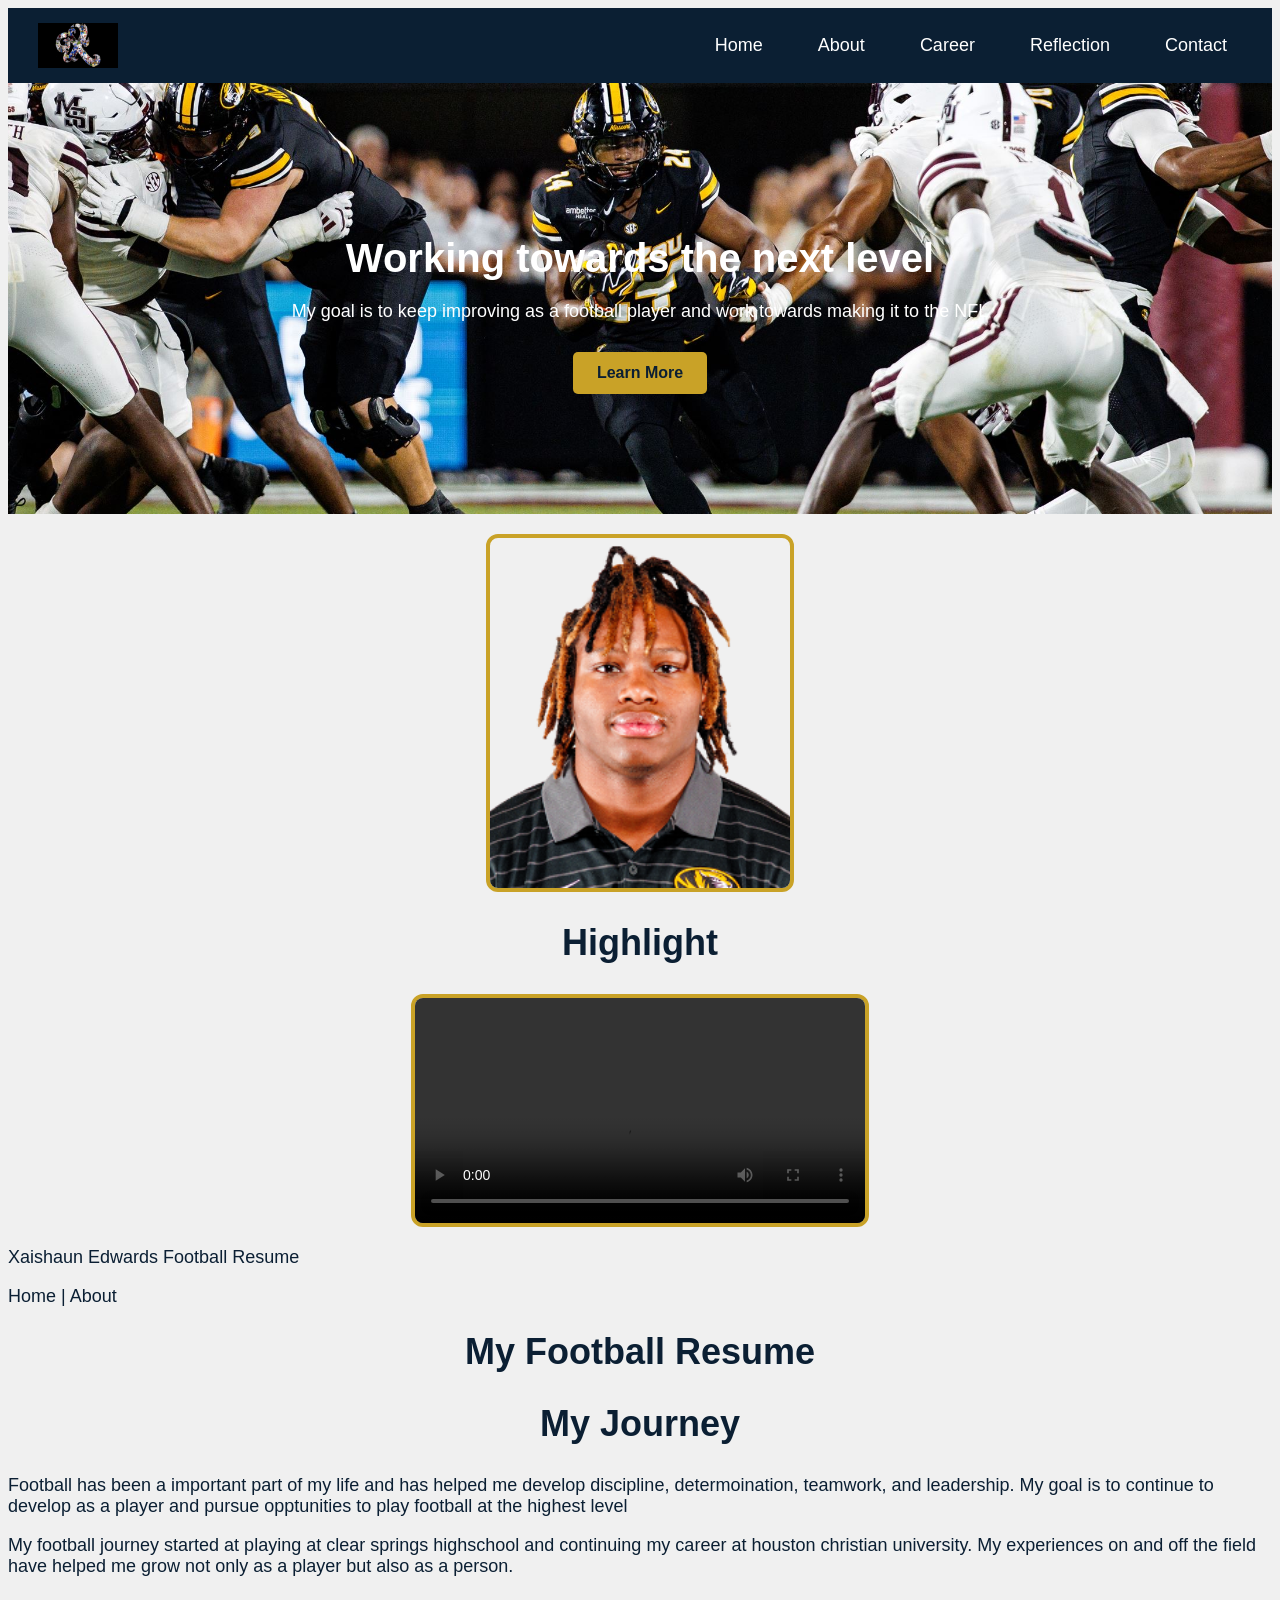
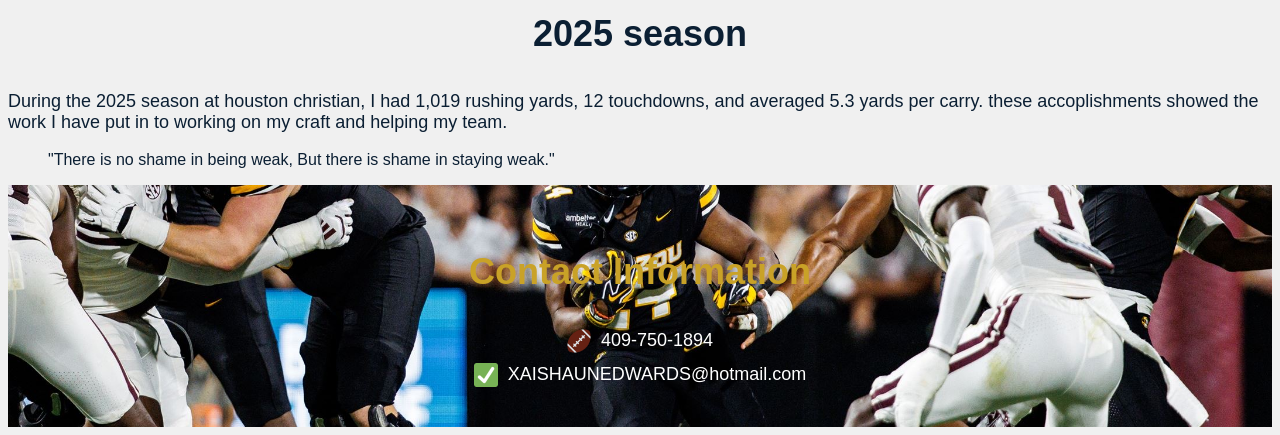
<file: webdevlopment/Index.html>
<!DOCTYPE html>
<!--
    Name: Xaishaun Edwards
    Date: 9/9/2026
    Course: Web design development
    Description: Boilerplate template
-->
<html lang="en">

<head>
    <!-- this defines the character encoding for the page-->
    <meta charset="UTF-8">

    <!-- this makes the page responsive -->
    <meta name="viewport" content="width=device-width, initial-scale=1.0">

    <!--this will be the title-->
    <title>Xaishaun Edwards</title>

    <!--Link to the CSS file-->
    <link rel="stylesheet" href="style.css">
    <link rel="stylesheet" href="nav.css">

    <link rel="shortcut icon" type="image/x-icon" href="favicon.ico">
</head>

<body>

    <!-- this is my header -->
    <header class="site-header">
        <img src="logo.jpeg" alt="Resume Logo" class="logo">
    <nav>
        <ul class="nav-menu">
            <li><a href="Index.html">Home</a></li>
            <li><a href="About.html">About</a></li>
            <li><a href="Career.html">Career</a></li>
            <li><a href="Reflection.html">Reflection</a></li>
            <li><a href="Contact.html">Contact</a></li>
        </ul>
    </nav>
        <!-- this is where ill put my logo-->
    </header>



    <section class="hero">
    <h1>Working towards the next level</h1>
    <p>My goal is to keep improving as a football player and work towards making it to the NFL</p>
    <a href="About.html" class="hero-button">Learn More</a>

    </section>
    
        <section class="headshot-section">
        <img
            src="headshot.png"
            alt="headshot of Xaishaun Edwards"
            class="headshot"
        >
    </section>

    <section class="video-section">
        <h2>Highlight</h2>

        <video class="resume-video" controls>
            <source src="resume video.mp4" type="video/mp4">

        </video>
    </section>

    <!-- this is my header -->
    <header>
        <p>Xaishaun Edwards Football Resume</p>
        <p>Home | About</p>
        <!-- this is where ill put my logo-->
    </header>

    <!-- this is the main body -->
    <h1>My Football Resume</h1>

    <!-- introduction -->
    <h2>My Journey</h2>

    <p>
        Football has been a important part of my life and has helped me develop 
        discipline, determoination, teamwork, and leadership. My goal is to continue to develop 
        as a player and pursue opptunities to play football at the highest level
    </p>

    <p> 
        My football journey started at playing at clear springs highschool and continuing my career
        at houston christian university. My experiences on and off the field
        have helped me grow not only as a player but also as a person.
    </p>

    <!-- Football stats-->
    <h3>2025 season</h3>

    <p>
        During the 2025 season at houston christian, I had 1,019 rushing yards, 12 touchdowns,
        and averaged 5.3 yards per carry. these accoplishments showed the work I have put in
        to working on my craft and helping my team.
    </p>

    <!-- this is a quote that I like -->
    <blockquote>
        "There is no shame in being weak, But there is shame in staying weak."
    </blockquote>

    <!--this is my footer-->
    <footer class="footer">
        <h3> Contact Information</h3>
        <p>
            <img src="fb.ico" alt="Football">
            409-750-1894

        </p>

        <p>
            <img src="checkmark.ico" alt="Email icon">
            XAISHAUNEDWARDS@hotmail.com
        </p>
    </footer>

    
</body>

</html>
</file>
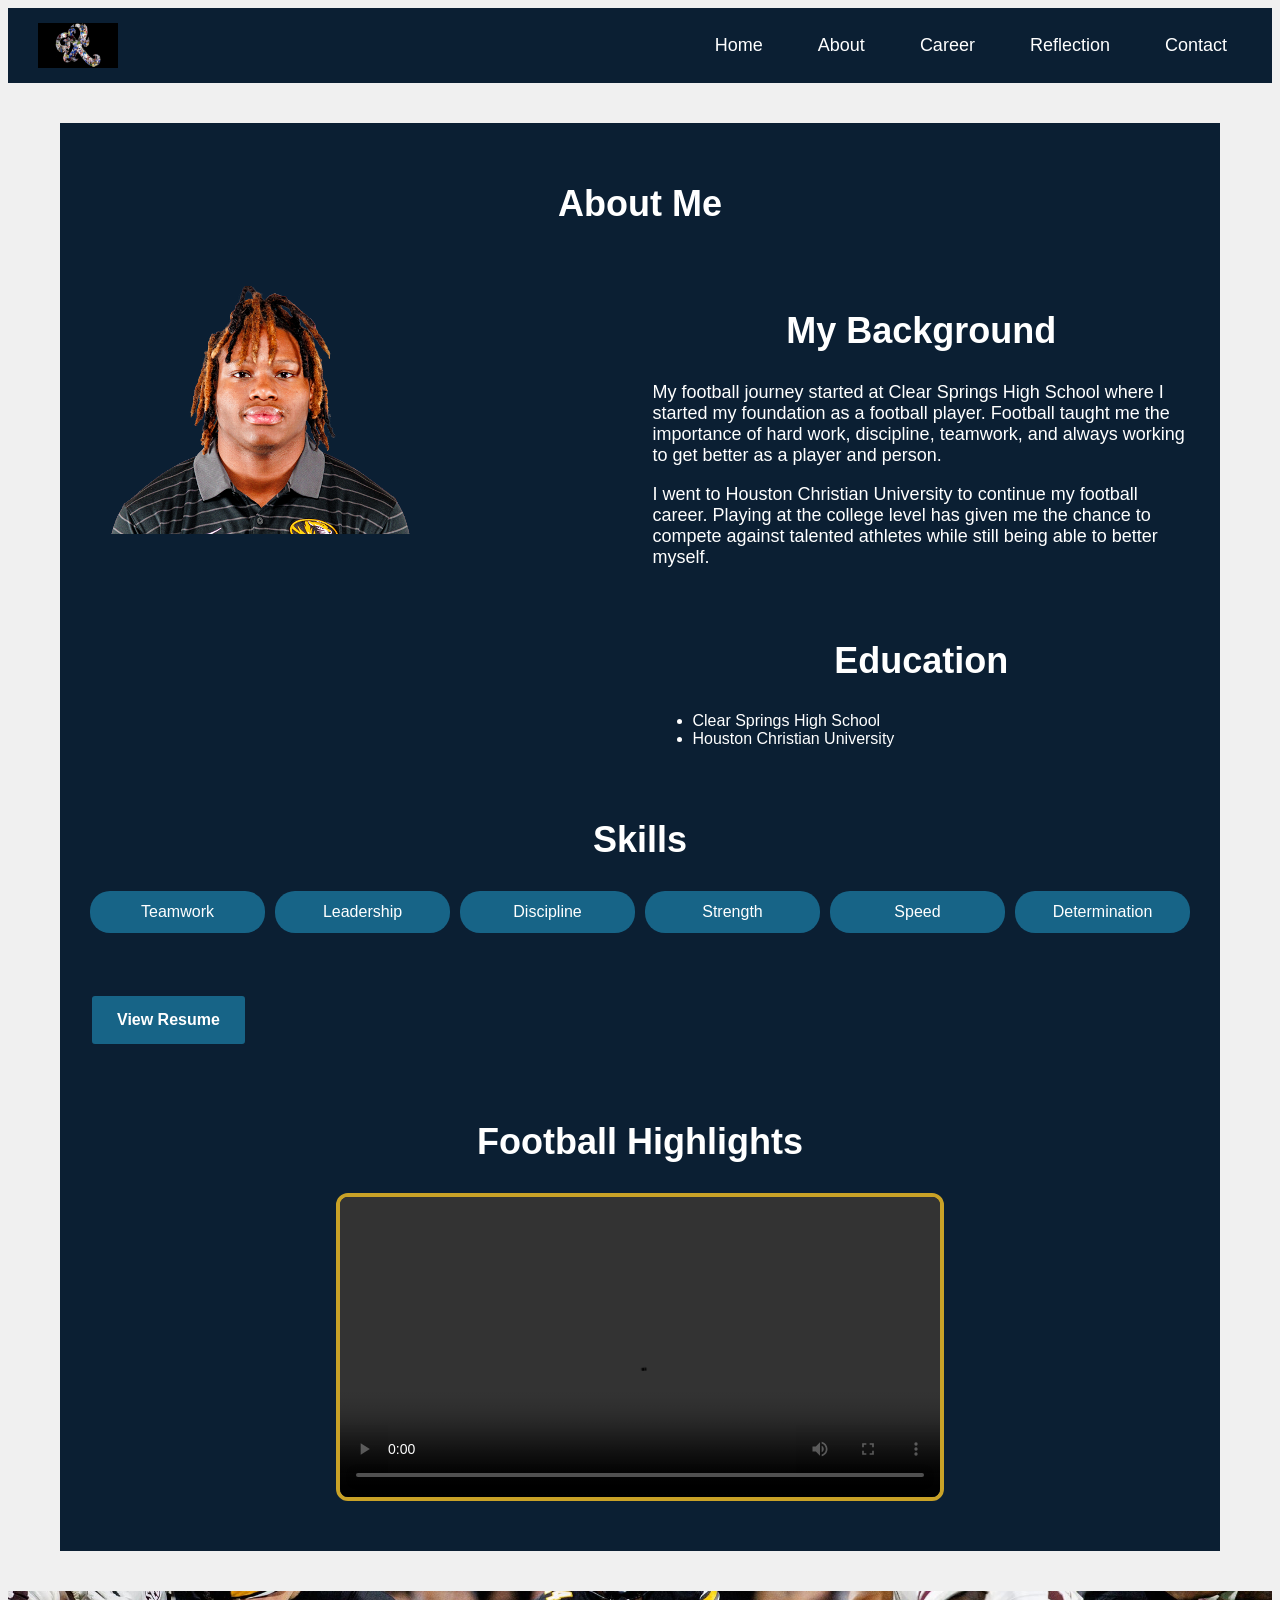
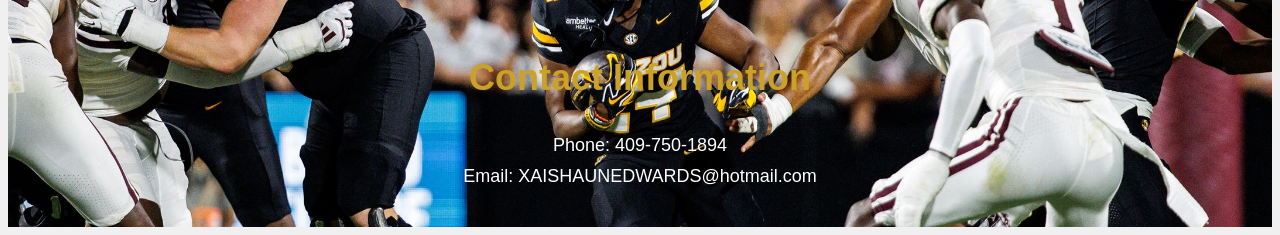
<file: webdevlopment/About.html>
<!DOCTYPE html>
<html lang="en">

<head>
    <meta charset="UTF-8">
    <meta name="viewport" content="width=device-width, initial-scale=1.0">

    <title>About | Xaishaun Edwards</title>

    <link rel="stylesheet" href="style.css">
    <link rel="stylesheet" href="nav.css">
    <link rel="icon" href="favicon.ico">
</head>

<body>

  
    <header class="site-header">
        <img src="logo.jpeg" alt="Resume Logo" class="logo">

        <nav>
            <ul class="nav-menu">
                <li><a href="Index.html">Home</a></li>
                <li><a href="About.html">About</a></li>
                <li><a href="Career.html">Career</a></li>
                <li><a href="Reflection.html">Reflection</a></li>
                <li><a href="Contact.html">Contact</a></li>
            </ul>
        </nav>
    </header>


    <main class="about-grid">

        <section class="about-heading">
            <h1>About Me</h1>
        </section>

        <section class="about-headshot">
            <img src="headshot.png"
                 alt="Xaishaun Edwards headshot">
        </section>

        <section class="about-paragraph">
            <h2>My Background</h2>

            <p>
                My football journey started at Clear Springs High School
                where I started my foundation as a football player.
                Football taught me the importance of hard work,
                discipline, teamwork, and always working to get better
                as a player and person.
            </p>

            <p>
                I went to Houston Christian University to continue my
                football career. Playing at the college level has given
                me the chance to compete against talented athletes
                while still being able to better myself.
            </p>
        </section>

        <section class="about-education">
            <h2>Education</h2>

            <ul>
                <li>Clear Springs High School</li>
                <li>Houston Christian University</li>
            </ul>
        </section>

        <section class="about-skills">
            <h2>Skills</h2>

            <ul>
                <li>Teamwork</li>
                <li>Leadership</li>
                <li>Discipline</li>
                <li>Strength</li>
                <li>Speed</li>
                <li>Determination</li>
            </ul>
        </section>

        <section class="about-resume">
            <a href="resume.pdf" class="resume-link">
                View Resume
            </a>
        </section>

        <section class="about-video">
            <h2>Football Highlights</h2>

            <video controls class="resume-video">
                <source src="resume video.mp4" type="video/mp4">
                Your browser does not support this video.
            </video>
        </section>

    </main>

  
    <footer class="footer">
        <h3>Contact Information</h3>
        <p>Phone: 409-750-1894</p>
        <p>Email: XAISHAUNEDWARDS@hotmail.com</p>
    </footer>

</body>
</html>
</file>
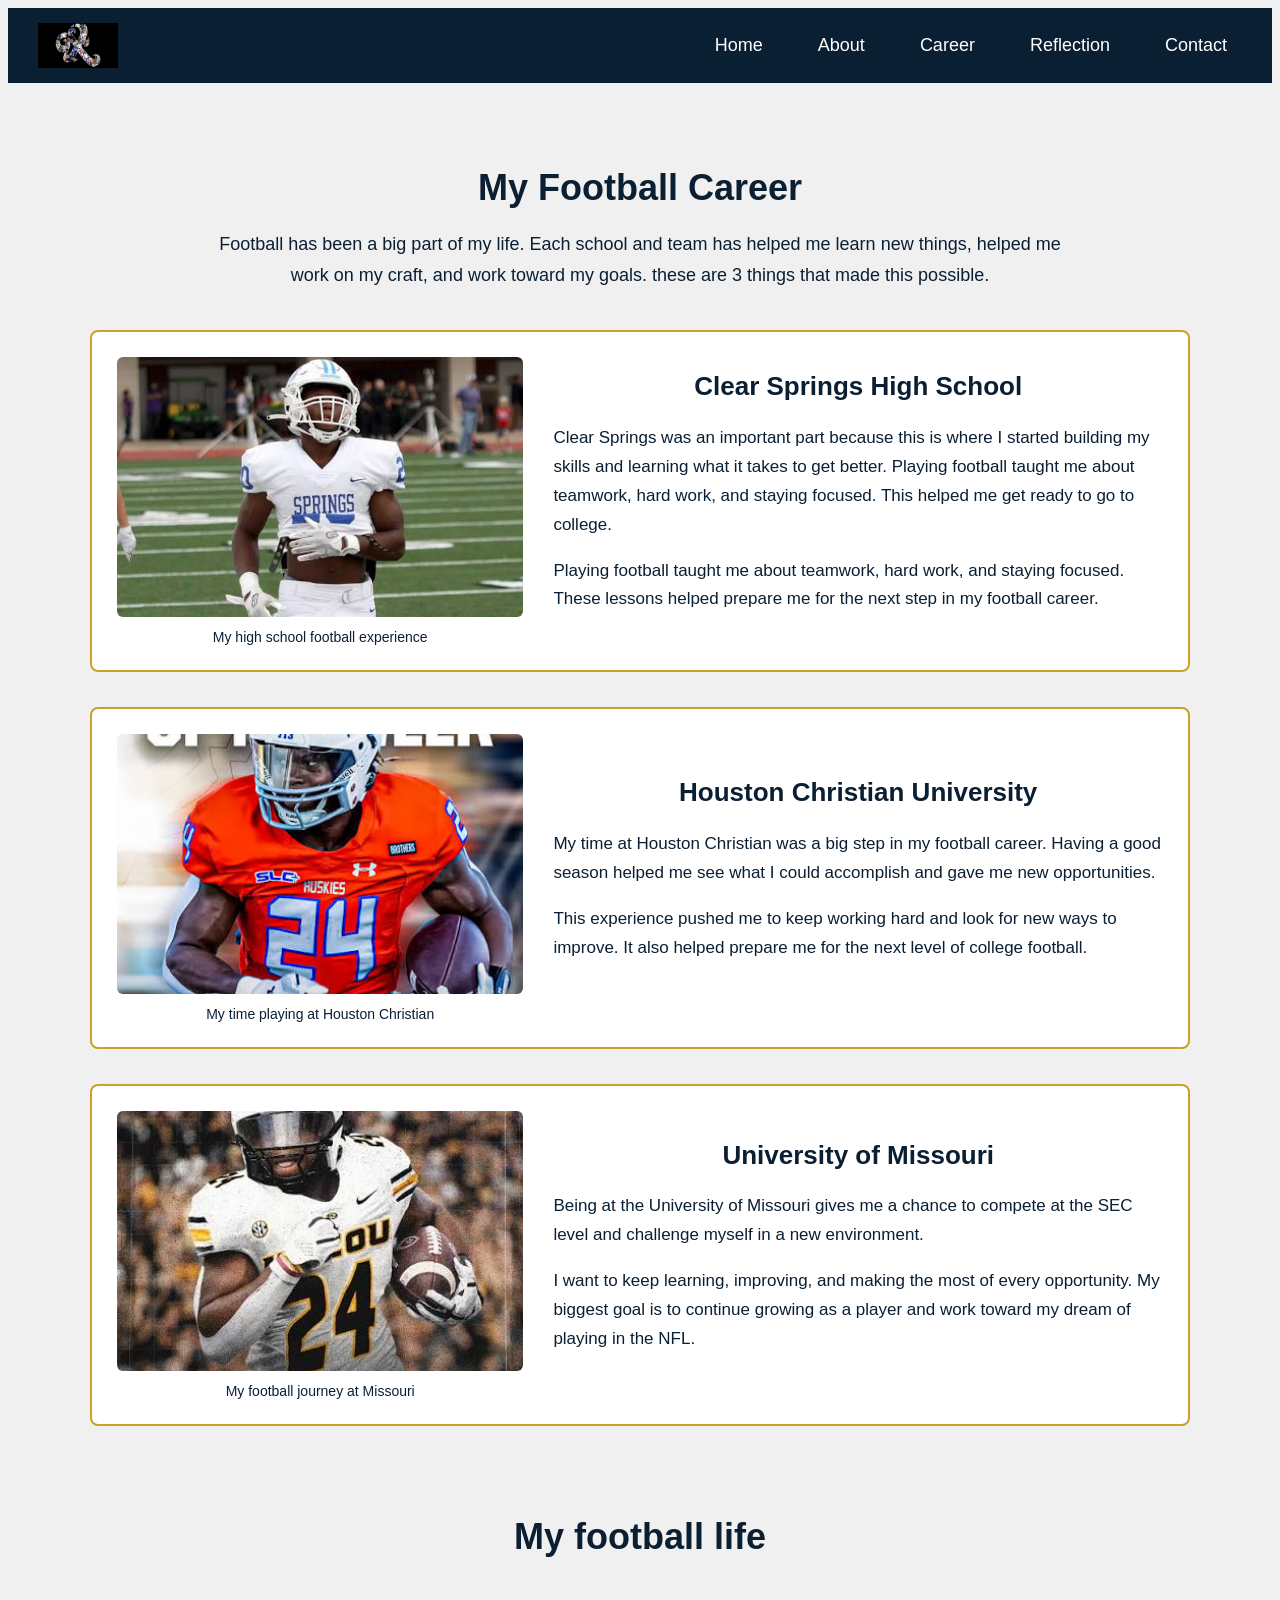
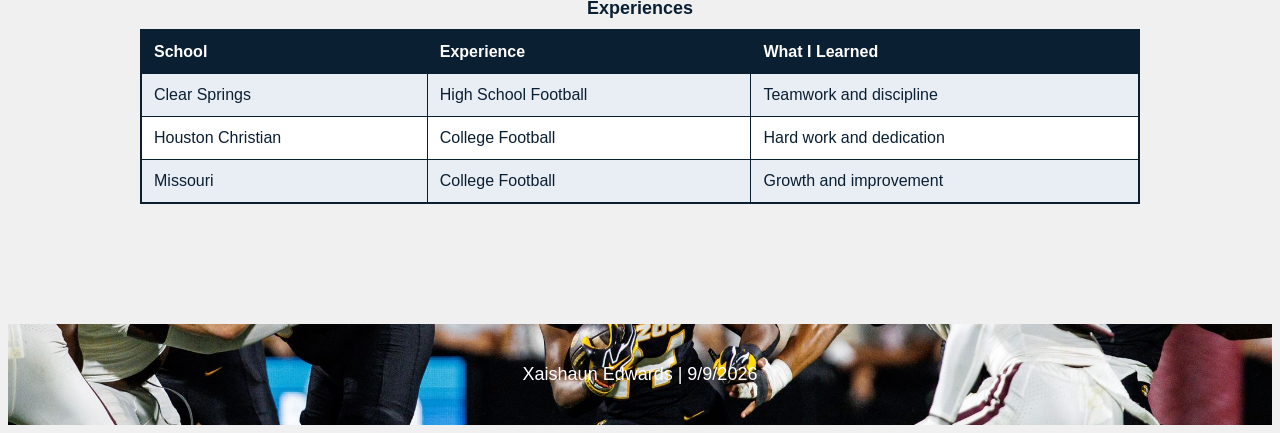
<file: webdevlopment/Career.html>
<!DOCTYPE html>
<!--
    Name: Xaishaun Edwards
    Date: 9/9/2026
    Course: Web design development
    Description: Boilerplate template
-->
<html lang="en">

<head>
    <meta charset="UTF-8">
    <meta name="viewport" content="width=device-width, initial-scale=1.0">

    <title>My Football Career</title>

    <link rel="stylesheet" href="style.css">
    <link rel="stylesheet" href="nav.css">
</head>

<body>

    <header class="site-header">

        <img src="logo.jpeg" alt="Resume Logo" class="logo">

        <nav>
            <div class="hamburger">☰</div>

            <ul class="nav-menu">
                <li><a href="Index.html">Home</a></li>
                <li><a href="About.html">About</a></li>

                <li class="dropdown">
                    <a href="career.html">Career</a>

                    <ul class="dropdown-menu">
                        <li><a href="#clearsprings">Clear Springs</a></li>
                        <li><a href="#houston">Houston Christian</a></li>
                        <li><a href="#missouri">Missouri</a></li>
                    </ul>
                </li>

                <li><a href="Reflection.html">Reflection</a></li>
                <li><a href="Contact.html">Contact</a></li>
            </ul>
        </nav>

    </header>

    <main class="career-content">

        <h1>My Football Career</h1>

        <p class="career-intro">
            Football has been a big part of my life. 
            Each school and team has helped me learn new things, helped me work on my craft, and work toward my goals. 
            these are 3 things that made this possible.


        </p>

        <section class="career-card" id="clearsprings">

            <figure>
                <img src="clearsprings.jpg" alt="Football at Clear Springs High School">
                <figcaption>My high school football experience</figcaption>
            </figure>

            <div class="career-text">

                <h2>Clear Springs High School</h2>

                <p>
                    Clear Springs was an important part because this is where I started building my skills and learning what it takes to get better.
                    Playing football taught me about teamwork, hard work, and staying focused. This helped me get ready to go to college.
                </p>

                <p>
                    Playing football taught me about teamwork, hard work, and staying focused. These lessons helped prepare me
                    for the next step in my football career.
                </p>

            </div>

        </section>

        <section class="career-card" id="houston">

            <figure>
                <img src="houstonchristian.jpg" alt="Football experience at Houston Christian University">
                <figcaption>My time playing at Houston Christian</figcaption>
            </figure>

            <div class="career-text">

                <h2>Houston Christian University</h2>

                <p>
                    My time at Houston Christian was a big step in my football career. Having a good season helped me see
                    what I could accomplish and gave me new opportunities.
                </p>

                <p>
                    This experience pushed me to keep working hard and look for new ways to improve. It also helped prepare
                    me for the next level of college football.
                </p>

            </div>

        </section>

        <section class="career-card" id="missouri">

            <figure>
                <img src="missouri.jpg" alt="Football experience at the University of Missouri">
                <figcaption>My football journey at Missouri</figcaption>
            </figure>

            <div class="career-text">

                <h2>University of Missouri</h2>

                <p>
                    Being at the University of Missouri gives me a chance to compete at the SEC level and challenge myself in
                    a new environment.
                </p>

                <p>
                    I want to keep learning, improving, and making the most of every opportunity. My biggest goal is to
                    continue growing as a player and work toward my dream
                    of playing in the NFL.
                </p>

            </div>

        </section>

<section class="career-table">
    <h2>My football life</h2>

    <table>
        <caption>Experiences</caption>

        <thead>
            <tr>
                <th scope="col">School</th>
                <th scope="col">Experience</th>
                <th scope="col">What I Learned</th>
            </tr>
        </thead>

        <tbody>
            <tr>
                <td>Clear Springs</td>
                <td>High School Football</td>
                <td>Teamwork and discipline</td>
            </tr>

            <tr>
                <td>Houston Christian</td>
                <td>College Football</td>
                <td>Hard work and dedication</td>
            </tr>

            <tr>
                <td>Missouri</td>
                <td>College Football</td>
                <td>Growth and improvement</td>
            </tr>
        </tbody>
    </table>
</section>

    </main>

    <footer class="footer">
        <p>Xaishaun Edwards | 9/9/2026</p>
    </footer>

</body>
</html>
</file>
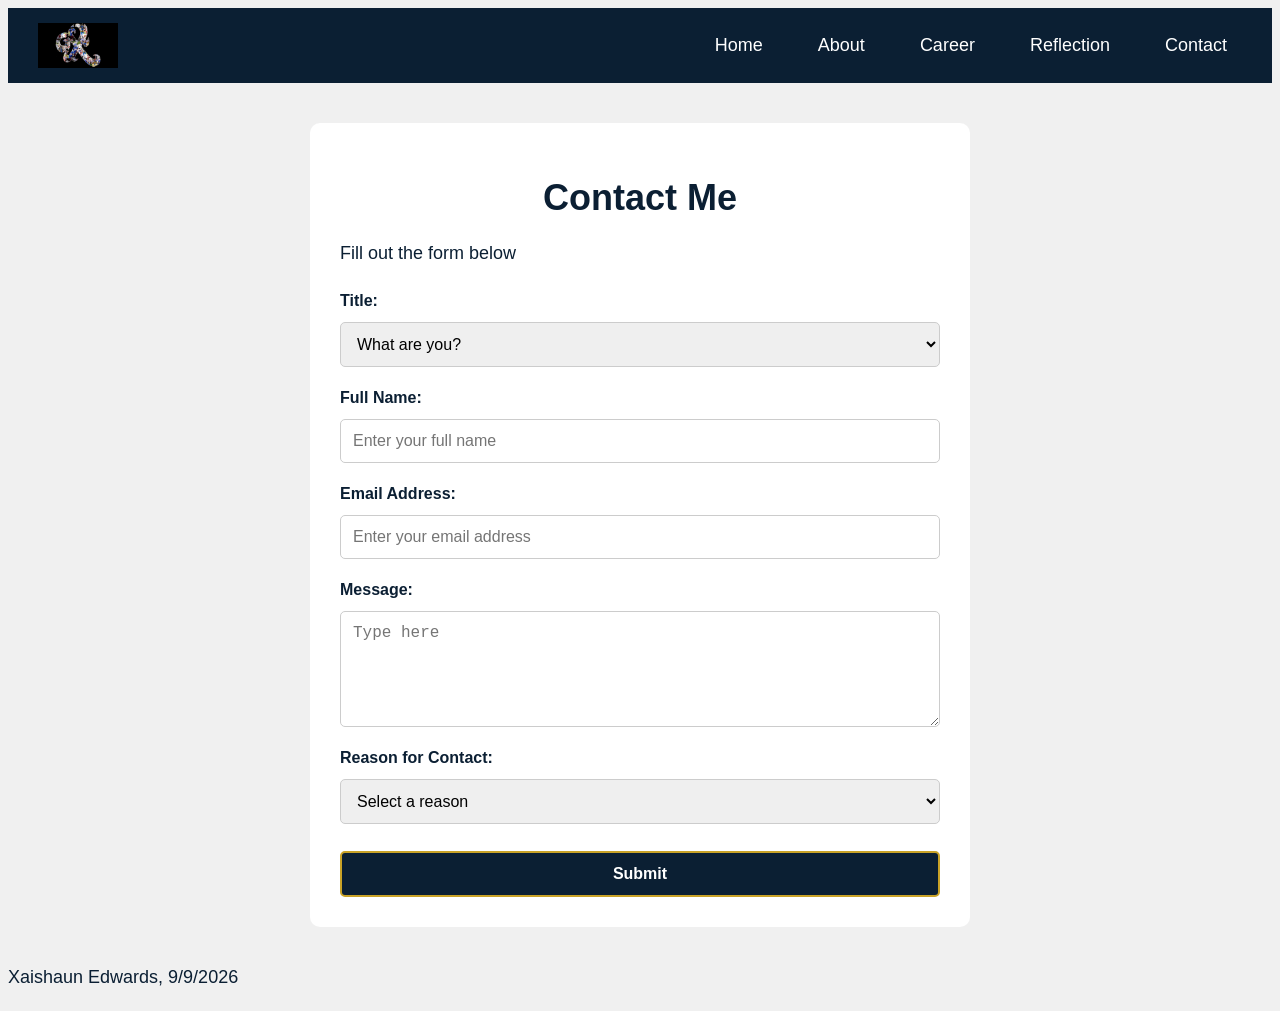
<file: webdevlopment/Contact.html>
<!DOCTYPE html>
<!--
    Name: Xaishaun Edwards
    Date: 9/9/2026
    Course: Web design development
    Description: Boilerplate template
-->
<html lang="en">

<head>
    <!-- this defines the character encoding for the page-->
    <meta charset="UTF-8">

    <!-- this makes the page responsive -->
    <meta name="viewport" content="width=device-width, initial-scale=1.0">

    <!--this will be the title-->
    <title>Xaishaun's Starter template</title>

    <!--Link to the CSS file-->
    <link rel="stylesheet" href="style.css">
    <link rel="stylesheet" href="nav.css">
</head>

<body>

    <!-- this is my header -->
    <header class="site-header">
        <img src="logo.jpeg" alt="Resume Logo" class="logo">
    <nav>
        <ul class="nav-menu">
            <li><a href="Index.html">Home</a></li>
            <li><a href="About.html">About</a></li>
            <li><a href="Career.html">Career</a></li>
            <li><a href="Reflection.html">Reflection</a></li>
            <li><a href="Contact.html">Contact</a></li>
        </ul>
    </nav>
        <!-- this is where ill put my logo-->
    </header>

  

<main class="contact-container">

    <h1>Contact Me</h1>
    <p>Fill out the form below</p>

    <form class="contact-form">

        
        <label for="title">Title:</label>
        <select id="title" name="title" required>
            <option value="" disabled selected>What are you?</option>
            <option value="Mr.">Mr.</option>
            <option value="Ms.">Ms.</option>
            <option value="Mrs.">Mrs.</option>
            <option value="Dr.">Dr.</option>
            <option value="Other">Other</option>
        </select>

        
        <label for="fullname">Full Name:</label>
        <input type="text" id="fullname" name="fullname"
               placeholder="Enter your full name" required>

      
        <label for="email">Email Address:</label>
        <input type="email" id="email" name="email"
               placeholder="Enter your email address" required>

        
        <label for="message">Message:</label>
        <textarea id="message" name="message"
                  placeholder="Type here"
                  rows="5" required></textarea>

        
        <label for="reason">Reason for Contact:</label>
        <select id="reason" name="reason" required>
            <option value="" disabled selected>Select a reason</option>
            <option value="Football">Football</option>
            <option value="Recruiting">Recruiting</option>
            <option value="General Question">Questions</option>
            <option value="Other">Other</option>
        </select>

        
        <button type="submit">Submit</button>

    </form>

</main>


    <!--this is my footer-->
    <footer>
        <p>Xaishaun Edwards, 9/9/2026</p>
    </footer>

</body>

</html>
</file>
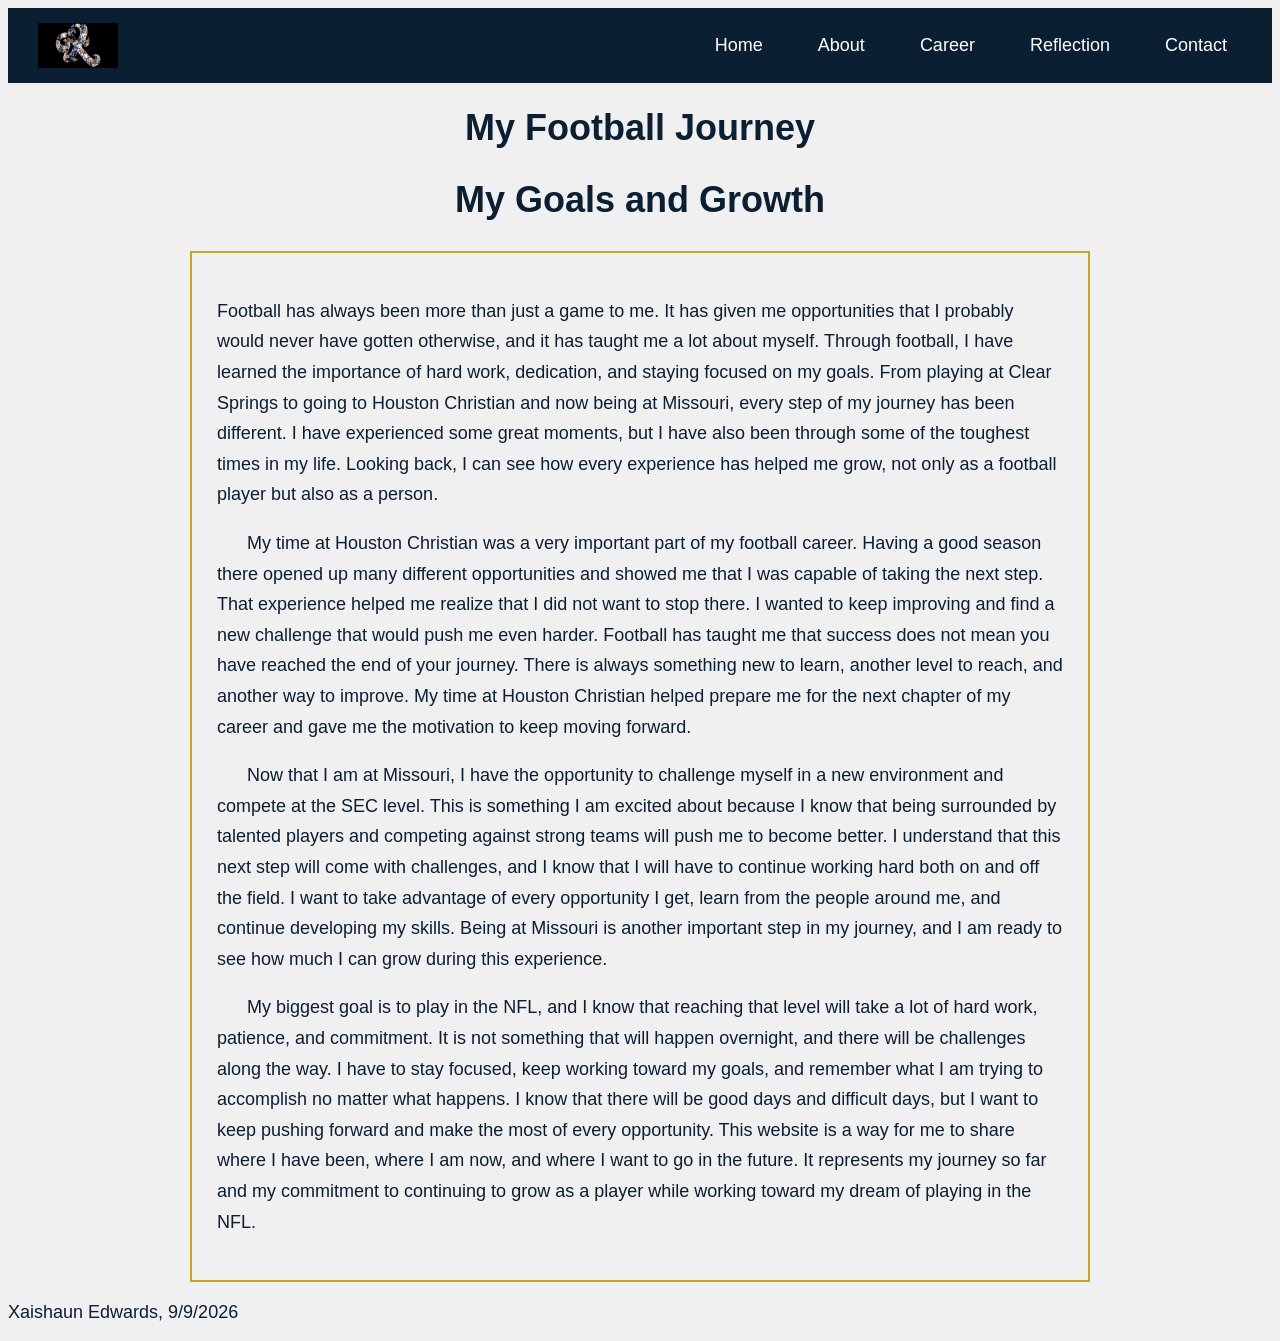
<file: webdevlopment/Edwardstemplate.html>
<!DOCTYPE html>
<!--
    Name: Xaishaun Edwards
    Date: 9/9/2026
    Course: Web design development
    Description: Boilerplate template
-->
<html lang="en">

<head>
    <!-- this defines the character encoding for the page-->
    <meta charset="UTF-8">

    <!-- this makes the page responsive -->
    <meta name="viewport" content="width=device-width, initial-scale=1.0">

    <!--this will be the title-->
    <title>Xaishaun's Starter template</title>

    <!--Link to the CSS file-->
    <link rel="stylesheet" href="style.css">
    <link rel="stylesheet" href="nav.css">
</head>

<body>

    <!-- this is my header -->
    <header class="site-header">
        <img src="logo.jpeg" alt="Resume Logo" class="logo">
    <nav>
        <div class="hamburger">☰</div>
        <ul class="nav-menu">
            <li><a href="Index.html">Home</a></li>
            <li><a href="About.html">About</a></li>
            <li><a href="Career.html">Career</a></li>
            <li><a href="Reflection.html">Reflection</a></li>
            <li><a href="Contact.html">Contact</a></li>
        </ul>
    </nav>
        <!-- this is where ill put my logo-->
    </header>

    <!-- Main Content: reflection paragraphs -->
  <main class="reflection-content">
    <h1>My Football Journey</h1>

    <h2>My Goals and Growth</h2>

    <div class="reflection-box">
      <p class="first-paragraph">
        Football has always been more than just a game to me. 
        It has given me opportunities that I probably would never have gotten otherwise, and it has taught me a lot about myself. 
        Through football, I have learned the importance of hard work, dedication, and staying focused on my goals. 
        From playing at Clear Springs to going to Houston Christian and now being at Missouri, every step of my journey has been different. 
        I have experienced some great moments, but I have also been through some of the toughest times in my life. 
        Looking back, I can see how every experience has helped me grow, not only as a football player but also as a person.
      </p>

      <p>
        My time at Houston Christian was a very important part of my football career.
        Having a good season there opened up many different opportunities and showed me that I was capable of taking the next step. 
        That experience helped me realize that I did not want to stop there. I wanted to keep improving and find a new challenge that would push me even harder. 
        Football has taught me that success does not mean you have reached the end of your journey. 
        There is always something new to learn, another level to reach, and another way to improve. 
        My time at Houston Christian helped prepare me for the next chapter of my career and gave me the motivation to keep moving forward.
      </p>

      <p>
       Now that I am at Missouri, I have the opportunity to challenge myself in a new environment and compete at the SEC level. 
       This is something I am excited about because I know that being surrounded by talented players and competing against strong teams will push me to become better. 
       I understand that this next step will come with challenges, and I know that I will have to continue working hard both on and off the field. 
       I want to take advantage of every opportunity I get, learn from the people around me, and continue developing my skills. 
       Being at Missouri is another important step in my journey, and I am ready to see how much I can grow during this experience.
      </p>

      <p>
       My biggest goal is to play in the NFL, and I know that reaching that level will take a lot of hard work, patience, and commitment. 
       It is not something that will happen overnight, and there will be challenges along the way. 
       I have to stay focused, keep working toward my goals, and remember what I am trying to accomplish no matter what happens.
       I know that there will be good days and difficult days, but I want to keep pushing forward and make the most of every opportunity. 
       This website is a way for me to share where I have been, where I am now, and where I want to go in the future. 
       It represents my journey so far and my commitment to continuing to grow as a player while working toward my dream of playing in the NFL.
      </p>
    </div>
  </main>

    <!--this is my footer-->
    <footer>
        <p>Xaishaun Edwards, 9/9/2026</p>
    </footer>

</body>

</html>
</file>
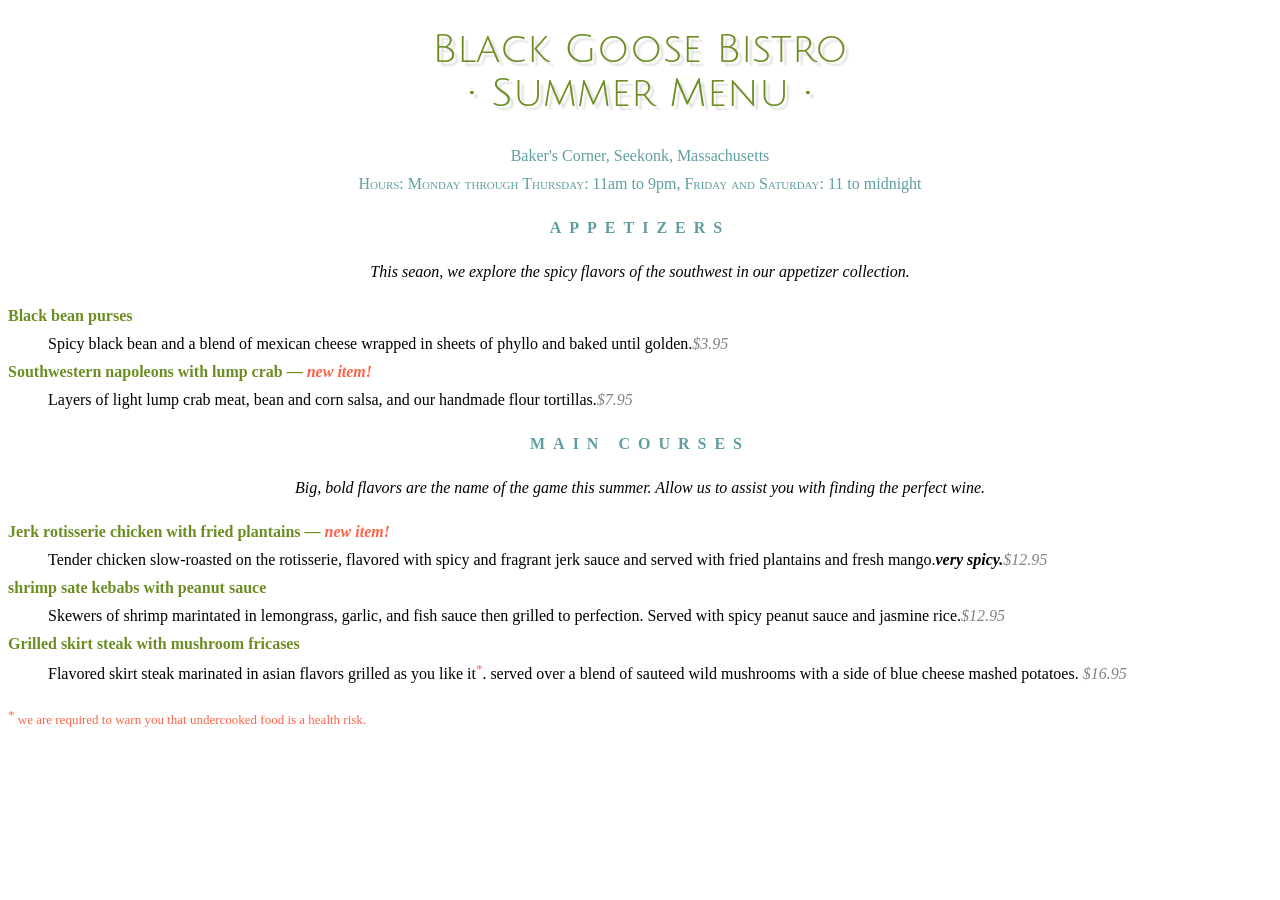
<file: webdevlopment/Menu.html>
<!DOCTYPE html >
<!-- Black Goose Bistro menu page for the textbook font exercises. -->
<html lang="en">

<head>
<!-- metadata, title, font import, and embedded CSS. -->
    <meta charset="UTF-8">
    <title>Black Goose Bistro Summer Menu</title>
    <link rel="preconnect" href="https://fonts.googleapis.com">
    <link rel="preconnect" href="https://fonts.gstatic.com" crossorigin>
    <link href="https://fonts.googleapis.com/css2?family=Julius+Sans+One&display=swap" rel="stylesheet">
    <meta name="viewport" content="width=device-width, initial-scale=1.0">
<style>
/* embedded CSS: font family, size, weight, and text styling */
    html{
        font-size: 100%
    }
    body{
        font-family: Georgia, serif;
        line-height: 1.75;
    }
    h1{
        font:400 2.5rem "Julius Sans One", Verdana, sans-serif;
        color: olivedrab;
        text-shadow: .1em .1em .05em gainsboro;
    }
    h2{
        font-size: 1rem;
        text-transform:uppercase;
        letter-spacing: .5em;
        color: cadetblue;
    }
    dt{
        font-weight: bold;
        color: olivedrab;
    }
    strong{
        font-style:italic;
    }
    dt strong{
        color: tomato;
    }
    #info{
        color:cadetblue;
    }
    #info p{
        font-size:italic;
    }
    .price{
        font-style:italic;
        color:grey;
    }
    .label {
        font-variant: small-caps;
        front-style:normal;
    }
    p.warning, sup{
        font-size:small;
        color:tomato
    }
    h1, h2, #info{
        text-align:center;
    }
    h2 + p{
        text-align:center;
        font-style:italic;
    }
</style>
</head>

<body>
<!--Black goose menu content-->
    <div id="info">
        <h1>Black Goose Bistro<br>&bull; Summer Menu &bull;</h1>

        <p>Baker's Corner, Seekonk, Massachusetts<br>
        <span class="label"> Hours: Monday through Thursday:</span> 11am to 9pm, <span class="label">Friday and Saturday:</span> 11 to midnight</p>
    </div>

    <div id="appetizers">
        <h2>Appetizers</h2>
        <p>This seaon, we explore the spicy flavors of the southwest in our appetizer collection.</p>
        <dl>
            <dt>Black bean purses</dt>
            <dd>Spicy black bean and a blend of mexican cheese wrapped in sheets of phyllo and baked until golden.<span class="price">$3.95</span></dd>

            <dt class="newitem"> Southwestern napoleons with lump crab &mdash; <strong>new item!</strong></dt>
            <dd>Layers of light lump crab meat, bean and corn salsa, and our handmade flour tortillas.<span class="price">$7.95</span></dd>
        </dl>
    </div>

    <div id="entress">
        <h2>Main Courses</h2>
        <p>Big, bold flavors are the name of the game this summer. Allow us to assist you with finding the perfect wine.</p>
        <dl>
            <dt class="newitem">Jerk rotisserie chicken with fried plantains &mdash; <strong>new item!</strong></dt>
            <dd>Tender chicken slow-roasted on the rotisserie, flavored with spicy and fragrant jerk sauce and served with fried plantains and fresh mango.<strong>very spicy.</strong><span class="price">$12.95</span></dd>

            <dt> shrimp sate kebabs with peanut sauce</dt>
            <dd>Skewers of shrimp marintated in lemongrass, garlic, and fish sauce then grilled to perfection. Served with spicy peanut sauce and jasmine rice.<span class="price">$12.95</span></dd>

            <dt>Grilled skirt steak with mushroom fricases</dt>
            <dd>Flavored skirt steak marinated in asian flavors grilled as you like it<sup>*</sup>. served over a blend of sauteed wild mushrooms with a side of blue cheese mashed potatoes. <span class="price">$16.95</span></dd>
        </dl>
    </div>
<p class="warning"><sup>*</sup> we are required to warn you that undercooked food is a health risk.</p>

</body>
</html>
</file>
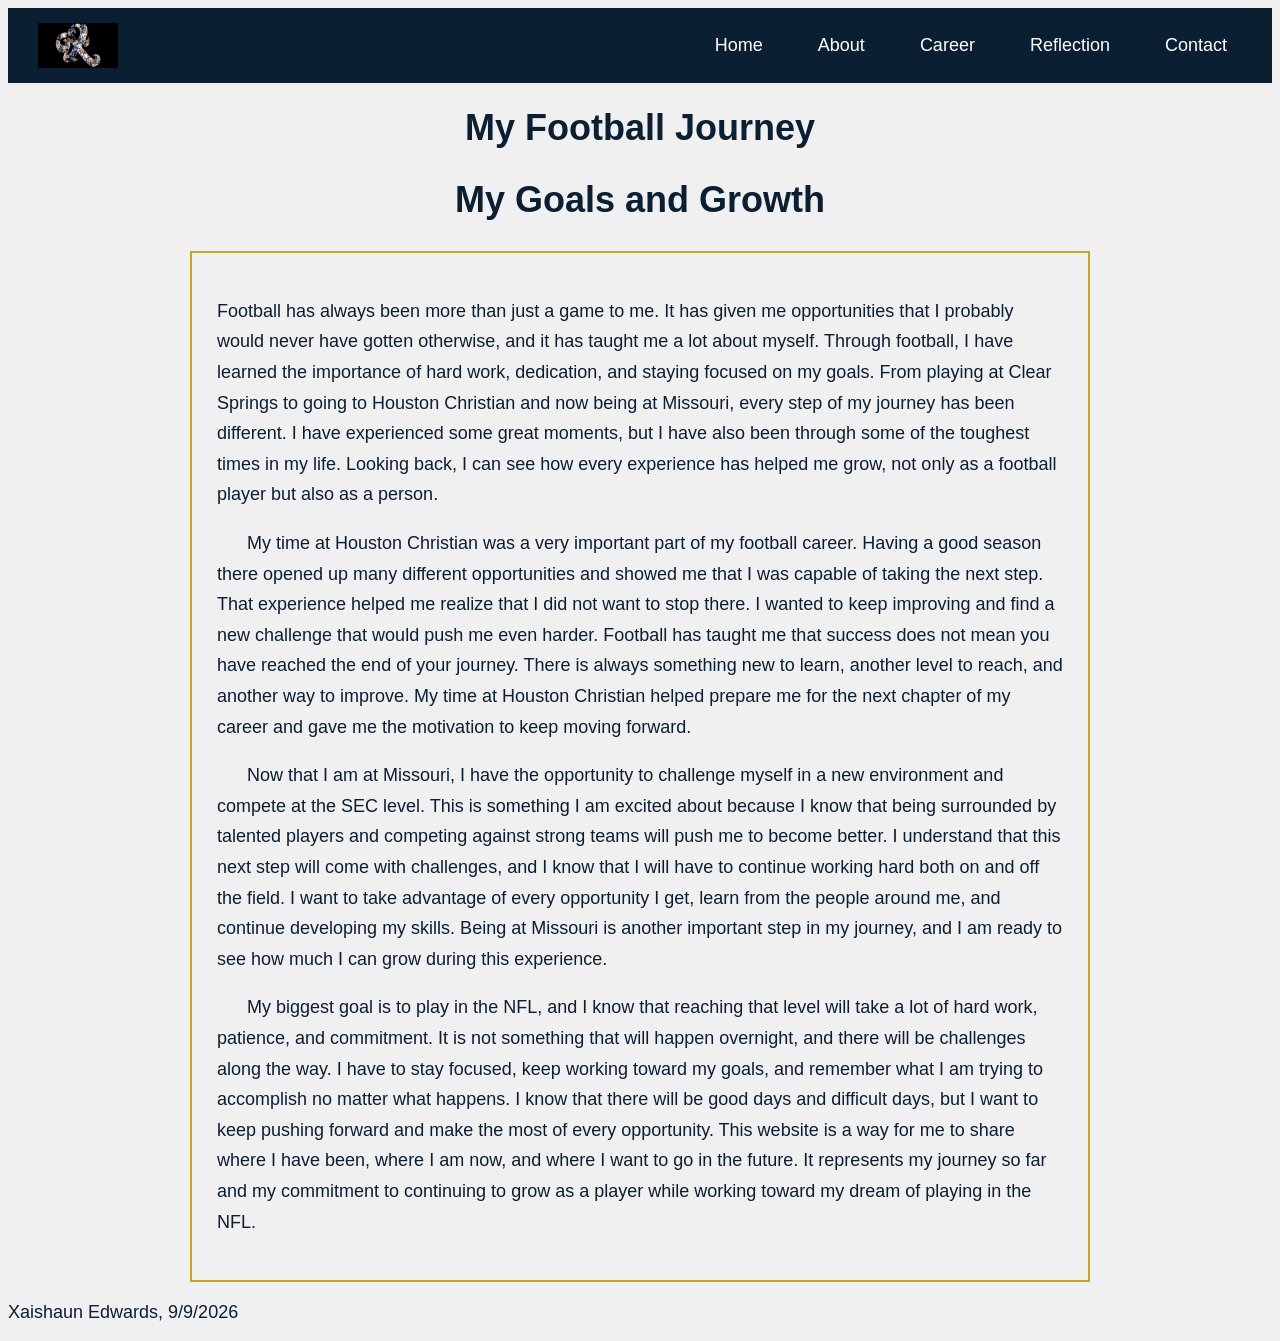
<file: webdevlopment/Reflection.html>
<!DOCTYPE html>
<!--
    Name: Xaishaun Edwards
    Date: 9/9/2026
    Course: Web design development
    Description: Boilerplate template
-->
<html lang="en">
    
<head>
    <!-- this defines the character encoding for the page-->
    <meta charset="UTF-8">

    <!-- this makes the page responsive -->
    <meta name="viewport" content="width=device-width, initial-scale=1.0">

    <!--this will be the title-->
    <title>Xaishaun's Starter template</title>

    <!--Link to the CSS file-->
    <link rel="stylesheet" href="style.css">
    <link rel="stylesheet" href="nav.css">
</head>

<body>

    <!-- this is my header -->
    <header class="site-header">
        <img src="logo.jpeg" alt="Resume Logo" class="logo">
    <nav>
        <ul class="nav-menu">
            <li><a href="Index.html">Home</a></li>
            <li><a href="About.html">About</a></li>

        <li class="dropdown">
            <a href="Career.html">Career</a>
            <ul class="dropdown-menu">
                <li><a href="Career.html">College Career</a></li>
                <li><a href="Achievements.html">Achievements</a></li>

                 <li class="dropdown nested-dropdown">
                    <a href="Goals.html">Future Goals</a>
                    <ul class="dropdown-menu">
                        <li><a href="Goals.html">Professional Goals</a></li>
                        <li><a href="NFL.html">NFL Goal</a></li>
            </ul>
        </li>
    </ul>
</li>
            <li><a href="Reflection.html">Reflection</a></li>
            <li><a href="Contact.html">Contact</a></li>
        </ul>
    </nav>
        <!-- this is where ill put my logo-->
    </header>

    <!-- Main Content: reflection paragraphs -->
  <main class="reflection-content">
    <h1>My Football Journey</h1>

    <h2>My Goals and Growth</h2>

    <div class="reflection-box">
      <p class="first-paragraph">
        Football has always been more than just a game to me. 
        It has given me opportunities that I probably would never have gotten otherwise, and it has taught me a lot about myself. 
        Through football, I have learned the importance of hard work, dedication, and staying focused on my goals. 
        From playing at Clear Springs to going to Houston Christian and now being at Missouri, every step of my journey has been different. 
        I have experienced some great moments, but I have also been through some of the toughest times in my life. 
        Looking back, I can see how every experience has helped me grow, not only as a football player but also as a person.
      </p>

      <p>
        My time at Houston Christian was a very important part of my football career.
        Having a good season there opened up many different opportunities and showed me that I was capable of taking the next step. 
        That experience helped me realize that I did not want to stop there. I wanted to keep improving and find a new challenge that would push me even harder. 
        Football has taught me that success does not mean you have reached the end of your journey. 
        There is always something new to learn, another level to reach, and another way to improve. 
        My time at Houston Christian helped prepare me for the next chapter of my career and gave me the motivation to keep moving forward.
      </p>

      <p>
       Now that I am at Missouri, I have the opportunity to challenge myself in a new environment and compete at the SEC level. 
       This is something I am excited about because I know that being surrounded by talented players and competing against strong teams will push me to become better. 
       I understand that this next step will come with challenges, and I know that I will have to continue working hard both on and off the field. 
       I want to take advantage of every opportunity I get, learn from the people around me, and continue developing my skills. 
       Being at Missouri is another important step in my journey, and I am ready to see how much I can grow during this experience.
      </p>

      <p>
       My biggest goal is to play in the NFL, and I know that reaching that level will take a lot of hard work, patience, and commitment. 
       It is not something that will happen overnight, and there will be challenges along the way. 
       I have to stay focused, keep working toward my goals, and remember what I am trying to accomplish no matter what happens.
       I know that there will be good days and difficult days, but I want to keep pushing forward and make the most of every opportunity. 
       This website is a way for me to share where I have been, where I am now, and where I want to go in the future. 
       It represents my journey so far and my commitment to continuing to grow as a player while working toward my dream of playing in the NFL.
      </p>
    </div>
  </main>

    <!--this is my footer-->
    <footer>
        <p>Xaishaun Edwards, 9/9/2026</p>
    </footer>

</body>

</html>
</file>
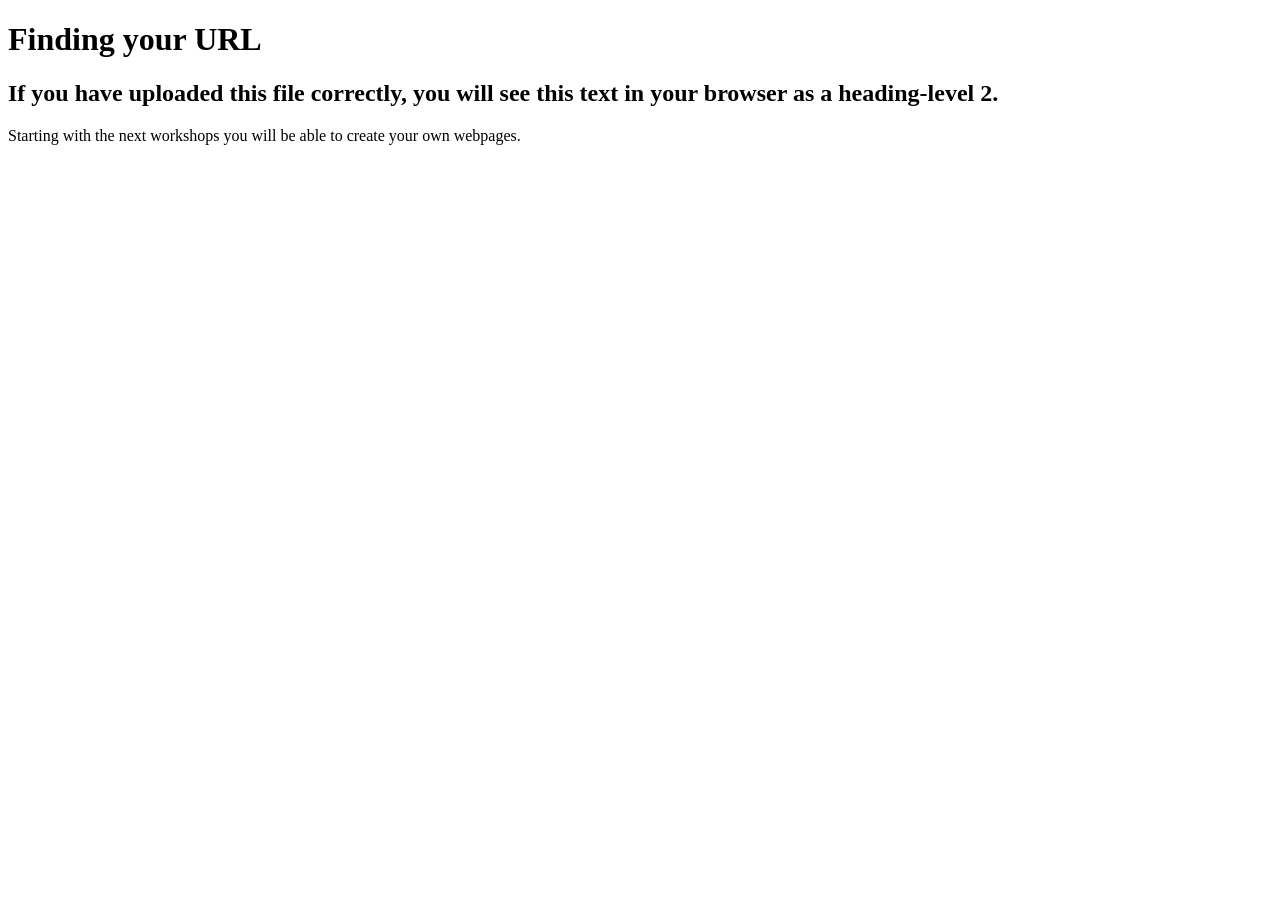
<file: webdevlopment/test.html>
<!DOCTYPE html>
<html>
    
    <head>
        <meta charset="utf-8">
       <title>Finding Your URL</title>
        <meta name="description" content="Finding your URL in GitHub">
    </head>
    <body>
        
        <h1>Finding your URL</h1>
        <h2>If you have uploaded this file correctly, you will see this text in your browser as a heading-level 2.</h2>
        
        <p>
            Starting with the next workshops you will be able to create your own webpages.
        </p>
        
    
    </body>
</html>
</file>
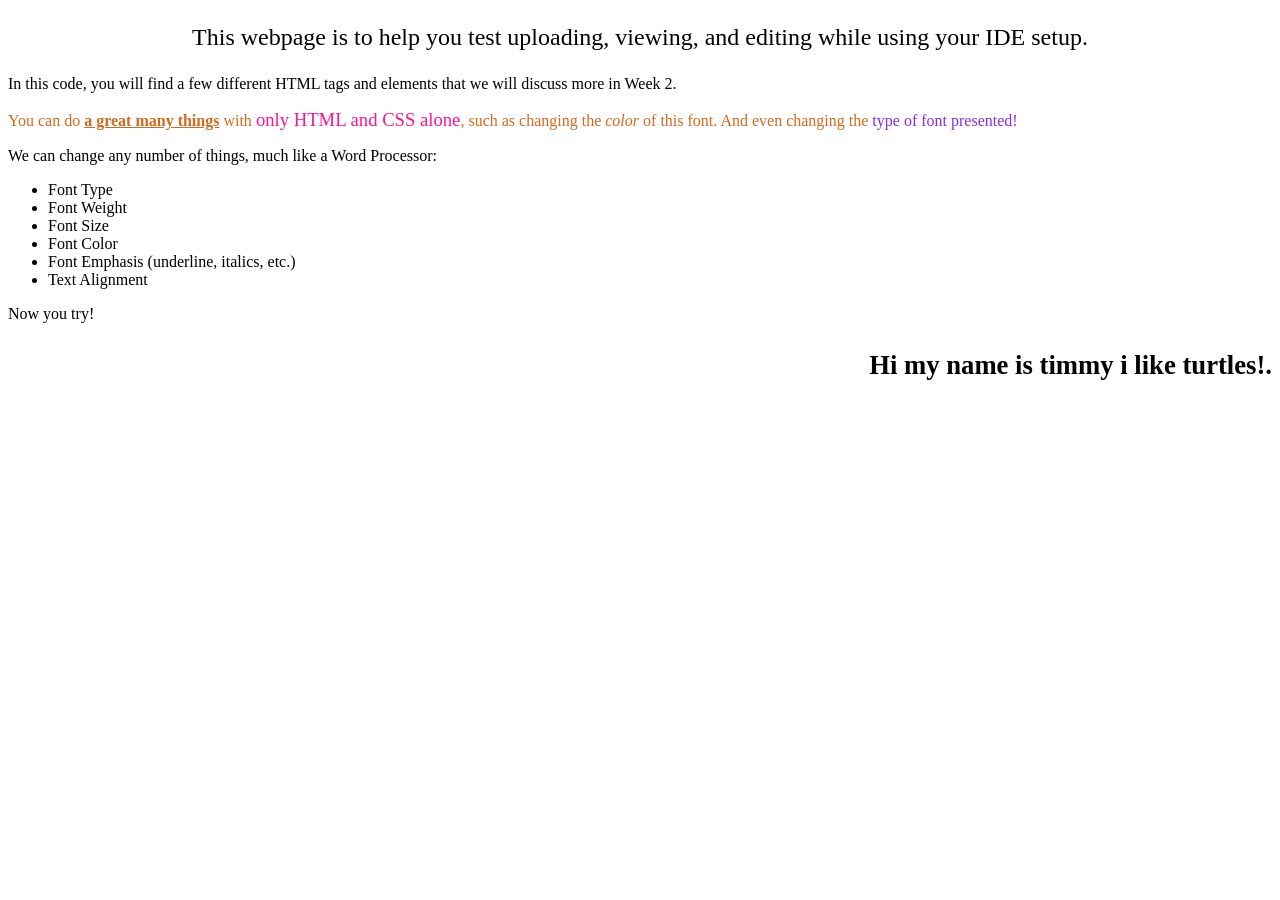
<file: webdevlopment/webpageTest.html>
<!DOCTYPE html>
<html lang="en-US">
<head>
    <title>testing your website</title>
    <meta charset="utf-8">
</head>
<body>
<p style="text-align: center; font-size: 18pt;">This webpage is to help you test uploading, viewing, and editing while using your IDE setup.</p>
    
<p>In this code, you will find a few different HTML tags and elements that we will discuss more in Week 2.</p>
    <p style="color:chocolate;">You can do <span style="font-weight: 600; text-decoration: underline;"> a great many things</span> with <span style="font-size: 14pt; color: deeppink;">only HTML and CSS alone</span>, such as changing the <em>color</em> of this font. And even changing the <span style="font-family: cursive; color:blueviolet;"> type of font presented!</span></p>
    <p>We can change any number of things, much like a Word Processor:</p>
    <ul>
    <li>Font Type</li>
        <li>Font Weight</li>
        <li>Font Size</li>
        <li>Font Color</li>
        <li>Font Emphasis (underline, italics, etc.)</li>
        <li>Text Alignment</li>
    </ul>
    <p> Now you try! </p>
    <p style="text-align: right; font-weight: bold; font-size: 20pt;"> Hi my name is timmy i like turtles!.</p>
    
</body>
</html>
</file>
<file: webdevlopment/style.css>
body {
    font-family: "Arial", sans-serif;
    color: #0b1f33;
    background-color: #f0f0f0;
}

h1 {
    color: #0b1f33;
    text-align: center;
    font-size: 36px;
    font-family: "Arial Black", sans-serif;
}

h2 {
    color: #0b1f33;
    text-align: center;
    font-size: 36px;
    font-family: "Arial Black", sans-serif;
}

h3 {
    color: #0b1f33;
    text-align: center;
    font-size: 36px;
    font-family: "Arial Black", sans-serif;
}


p {
    color:#0b1f33;
    font-size: 18px;
    font-family: "Arial", sans-serif;
}

.hero {
    background-image: url('football.jpeg');
    background-size: cover;
    background-position: center;
    text-align: center;
    padding: 120px 30px;
}

.hero h1 {
   color: #FFFFFF;
   font-size: 40px;
   font-family: "Arial Black", sans-serif;
   margin-bottom: 20px;
}

.hero p {
   color: #FFFFFF;
   font-size: 18px;
   font-family: "Arial", sans-serif;
   margin-bottom: 30px;
}


.hero-button {
    display: inline-block;
    background-color: #c9a227;
    color: #0b1f33;
    padding: 12px 24px;
    text-decoration: none;
    font-family: "Arial", sans-serif;
    font-weight: bold;
    border-radius: 5px;
}

.hero-button:hover {
    background-color: #FFFFFF;
}

.resume-link {
    display: inline-block;
    background-color: #c9a227;
    color: #0b1f33;
    padding: 12px 24px;
    text-decoration: none;
    font-family: "Arial", sans-serif;
    font-weight: bold;
    border-radius: 5px;
    margin: 20px 0;
    border: 2px solid #0b1f33;
}

.resume-link:hover {
    background-color: #c9a227;
    color:#FFFFFF
}

.strengths-list {
    list-style-type: square;
    margin: 20px 0;
    padding-left: 30px;
}

.strengths-list li {
    color: #0b1f33;
    font-size: 18px;
    font-family: "Arial", sans-serif;
    margin-bottom: 12px;
}

.strengths-list li:hover {
    color: #c9a227;
}

.reflection-box {
    max-width: 900px;
    margin: 20px auto;
    padding: 25px;
    border:2px solid #c9a227;
    background: color #f5f7fa;
    box-sizing:border-box;
}

.first-paragraph::first letter {
    color:#c9a227;
    font-size: 36px;
    font-weight: bold;
}

.reflection-box p:not(.first-paragraph){
    text-indent: 30px;
}

.reflection-box p{
    color:#0b1f33;
    font-family: arial, sans-serif;
    font-size:18px;
    line-height: 1.7;
    margin-bottom:18px;
}

.reflection-content h1,
.reflection-content h2{
    color:#0b1f33;
    text-align: center;
    font-family:"arial black", sans-serif
}

.media-container {
    display: flex;
    justify-content: center;
    align-items: flex-start;
    gap: 40px;
    max-width: 1000px;
    margin: 40px auto;
    padding: 20px;
}


.headshot-section {
    flex: 1;
    min-width: 0;
    text-align: center;
}

.headshot {
    width: 100%;
    max-width: 300px;
    height: 350px;
    object-fit: cover;
    border: 4px solid #c9a227;
    border-radius: 12px;
    display: block;
    margin: 20px auto;
}


.video-section {
    flex: 1;
    min-width: 0;
    text-align: center;
}

.resume-video {
    display: block;
    width: 100%;
    max-width: 450px;
    height: auto;
    margin: 20px auto;
    border: 4px solid #c9a227;
    border-radius: 12px;
}


@media (max-width: 650px) {
    .media-container {
        flex-direction: column;
        align-items: center;
    }

    .headshot-section,
    .video-section {
        width: 100%;
    }
}

.footer {
    background-image: url("football.jpeg");
    background-size: cover;
    background-position: center;
    background-color: #0b1f33;
    color: #ffffff;
    text-align: center;
    padding: 30px;
}

.footer h3 {
    color: #c9a227;
}

.footer p {
    color:#FFFFFF;
    display: flex;
    align-items: center;
    justify-content: center;
    gap: 10px;
    margin: 10px;
}

.footer img {
    width: 24px;
    height: 24px;
    object-fit: contain;
}

@media print {

    @page {
        margin: 1in;
    }

    body {
        font-family: Georgia, "Times New Roman", serif;
        color: black;
        background: white;
        font-size: 12pt;
    }

    body * {
        visibility: hidden;
    }

    .about-print,
    .about-print *,
    .print-footer,
    .print-footer * {
        visibility: visible;
    }

    .about-print {
        position: absolute;
        top: 0;
        left: 0;
        width: 100%;
    }

    .print-footer {
        position: absolute;
        bottom: 0;
        left: 0;
        width: 100%;
    }

    .print-footer img,
    .logo,
    nav {
        display: none;
    }

    h1, h2, p, ul {
        margin-top: 8px;
        margin-bottom: 8px;
    }

}

.contact-container {
    max-width: 600px;
    margin: 40px auto;
    padding: 30px;
    background-color: #ffffff;
    color: #0b1f33;
    border-radius: 10px;
}

.contact-form {
    display: flex;
    flex-direction: column;
    gap: 12px;
}

.contact-form label {
    font-weight: bold;
    margin-top: 10px;
}

.contact-form input,
.contact-form select,
.contact-form textarea {
    width: 100%;
    padding: 12px;
    border: 1px solid #cccccc;
    border-radius: 5px;
    font-size: 16px;
    box-sizing: border-box;
}

.contact-form textarea {
    resize: vertical;
}

.contact-form button {
    background-color: #0b1f33;
    color: #ffffff;
    border: 2px solid #c9a227;
    padding: 12px;
    font-size: 16px;
    font-weight: bold;
    border-radius: 5px;
    cursor: pointer;
    margin-top: 15px;
}

.contact-form button:hover {
    background-color: #c9a227;
    color: #0b1f33;
}

@media screen and (max-width: 600px) {
    .contact-container {
        margin: 20px;
        padding: 20px;
    }
}

.about-grid {
    display: grid;
    grid-template-columns: 1fr 1fr;
    grid-template-areas:
        "heading heading"
        "headshot paragraph"
        "headshot education"
        "skills skills"
        "resume resume"
        "video video";
    gap: 25px;
    max-width: 1100px;
    margin: 40px auto;
    padding: 30px;
    background-color: #0b1f33;
    color: white;
}

.about-heading {
    grid-area: heading;
}

.about-headshot {
    grid-area: headshot;
}

.about-paragraph {
    grid-area: paragraph;
}

.about-education {
    grid-area: education;
}

.about-skills {
    grid-area: skills;
}

.about-resume {
    grid-area: resume;
}

.about-video {
    grid-area: video;
}

.about-headshot img {
    width: 100%;
    max-width: 350px;
    height: auto;
}

.about-skills ul {
    display: grid;
    grid-template-columns: repeat(6, 1fr);
    gap: 10px;
    list-style: none;
    padding: 0;
}

.about-skills li {
    background-color: #176487;
    color: white;
    text-align: center;
    padding: 12px;
    border-radius: 20px;
}

.about-resume a {
    display: inline-block;
    background-color: #176487;
    color: white;
    padding: 15px 25px;
    text-decoration: none;
}

.about-video video {
    width: 100%;
    max-width: 600px;
}

@media screen and (max-width: 900px) {
    .about-grid {
        grid-template-columns: 1fr;
        grid-template-areas:
            "heading"
            "headshot"
            "paragraph"
            "education"
            "skills"
            "resume"
            "video";
    }

    .about-skills ul {
        grid-template-columns: repeat(3, 1fr);
    }
}

@media screen and (max-width: 600px) {
    .about-grid {
        padding: 15px;
        gap: 20px;
    }

    .about-skills ul {
        grid-template-columns: repeat(2, 1fr);
    }

    .about-heading h1 {
        font-size: 24px;
    }
}

.about-grid {
    color: white;
}

.about-grid h1,
.about-grid h2,
.about-grid h3,
.about-grid p,
.about-grid li {
    color: white;
}

.career-content {
    max-width: 1100px;
    margin: 40px auto;
    padding: 20px;
}

.career-content h1 {
    text-align: center;
    color: #0b1f33;
    font-size: 36px;
    margin-bottom: 20px;
}

.career-intro {
    text-align: center;
    max-width: 850px;
    margin: 0 auto 40px;
    line-height: 1.7;
    font-size: 18px;
    color: #0b1f33;
}

.career-card {
    display: grid;
    grid-template-columns: 1fr 1.5fr;
    align-items: center;
    gap: 30px;
    background-color: #ffffff;
    border: 2px solid #c9a227;
    border-radius: 8px;
    padding: 25px;
    margin-bottom: 35px;
}

.career-card figure {
    margin: 0;
}

.career-card img {
    width: 100%;
    height: 260px;
    object-fit: cover;
    border-radius: 6px;
}

.career-card figcaption {
    text-align: center;
    font-size: 14px;
    margin-top: 8px;
    color: #0b1f33;
}

.career-text h2 {
    color: #0b1f33;
    font-size: 26px;
    margin-top: 0;
}

.career-text p {
    color: #0b1f33;
    font-size: 17px;
    line-height: 1.7;
}

#clearsprings,
#houston,
#missouri {
    scroll-margin-top: 30px;
}

@media screen and (max-width: 800px) {

    .career-content {
        padding: 15px;
    }

    .career-card {
        grid-template-columns: 1fr 1.2fr;
        gap: 20px;
    }

    .career-card img {
        height: 220px;
    }

    .career-content h1 {
        font-size: 30px;
    }

}

@media screen and (max-width: 600px) {

    .career-content {
        margin: 20px auto;
        padding: 12px;
    }

    .career-content h1 {
        font-size: 26px;
    }

    .career-intro {
        font-size: 16px;
    }

    .career-card {
        grid-template-columns: 1fr;
        padding: 15px;
        gap: 15px;
    }

    .career-card img {
        height: auto;
        max-height: 250px;
    }

    .career-text h2 {
        font-size: 22px;
    }

    .career-text p {
        font-size: 16px;
    }

}

.career-table {
    max-width: 1000px;
    margin: 40px auto;
    padding: 20px;
}

.career-table h2 {
    text-align: center;
    color: #0b1f33;
}

.career-table table {
    width: 100%;
    border: 2px solid #0b1f33;
    border-collapse: collapse;
    margin-top: 20px;
}

.career-table caption {
    font-size: 18px;
    font-weight: bold;
    padding: 10px;
    color: #0b1f33;
}

.career-table th,
.career-table td {
    border: 1px solid #0b1f33;
    padding: 12px;
    text-align: left;
}

.career-table th {
    background-color: #0b1f33;
    color: white;
}

.career-table tbody tr:nth-child(odd) {
    background-color: #e9eef4;
}

.career-table tbody tr:nth-child(even) {
    background-color: #ffffff;
}

@media screen and (max-width: 600px) {
    .career-table {
        padding: 10px;
        overflow-x: auto;
    }

    .career-table table {
        font-size: 14px;
        min-width: 500px;
    }

    .career-table th,
    .career-table td {
        padding: 8px;
    }
}
</file>
<file: webdevlopment/nav.css>
.site-header {
    background-color: #0b1f33;
    display: flex;
    justify-content: space-between;
    align-items: center;
    padding: 15px 30px;
    gap: 15px;
    position: relative;
}

.logo {
    width: 80px;
    height: auto;
}

.nav-menu {
    list-style: none;
    display: flex;
    justify-content: center;
    align-items: center;
    gap: 25px;
    margin: 0;
    padding: 0;
}

.nav-menu li {
    position: relative;
}

.nav-menu a {
    text-decoration: none;
    color: #ffffff;
    font-family: Arial, sans-serif;
    font-size: 18px;
    padding: 10px 15px;
    display: block;
}

.nav-menu a:hover,
.nav-menu a:focus {
    color: #c9a227;
    text-decoration: underline;
}

.dropdown-menu {
    display: none;
    position: absolute;
    top: 100%;
    left: 0;
    min-width: 200px;
    padding: 0;
    margin: 0;
    list-style: none;
    background-color: #0b1f33;
    border: 1px solid #c9a227;
    z-index: 1000;
}

.dropdown:hover > .dropdown-menu,
.dropdown:focus-within > .dropdown-menu {
    display: block;
}

.menu-toggle {
    display: none;
}

.hamburger {
    display: none;
}

@media screen and (max-width: 768px) {

    .site-header {
        flex-direction: row;
        justify-content: space-between;
        align-items: center;
        padding: 15px 20px;
    }

    .logo {
        width: 80px;
    }

    .hamburger {
        display: block;
        color: white;
        font-size: 30px;
        cursor: pointer;
    }

    .nav-menu {
        display: none;
        position: absolute;
        top: 100%;
        right: 0;
        flex-direction: column;
        align-items: stretch;
        gap: 0;
        width: 220px;
        background-color: #0b1f33;
        padding: 10px 0;
        z-index: 1000;
    }

    #menu-toggle:checked ~ .nav-menu {
        display: flex;
    }

    .nav-menu li {
        width: 100%;
    }

    .nav-menu a {
        color: white;
        font-size: 16px;
        padding: 12px 15px;
    }

    .dropdown-menu {
        position: static;
        width: 100%;
    }
}
</file>
